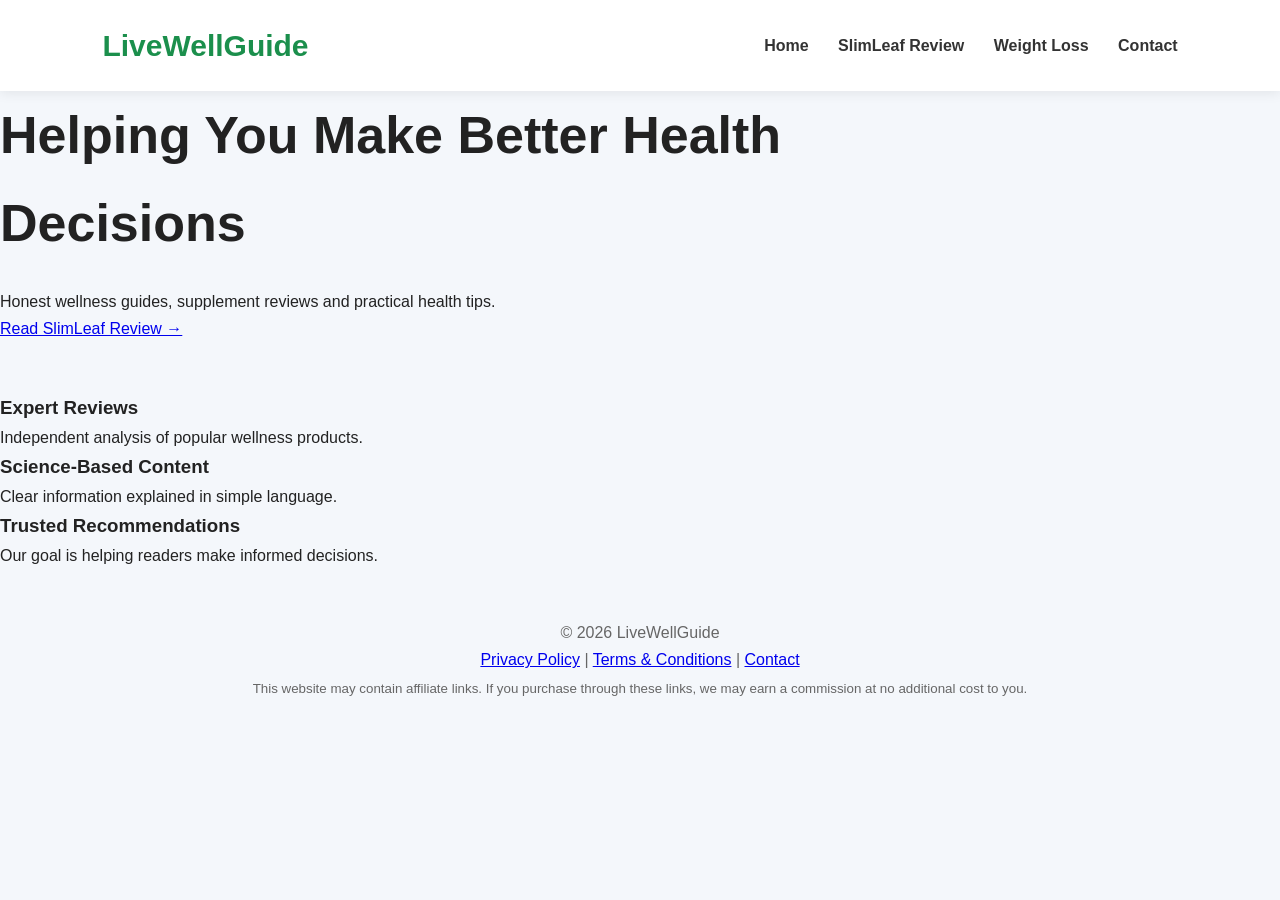
<file: index.html>
<!DOCTYPE html>
<html lang="en">
<head>
    <meta charset="UTF-8">
    <meta name="viewport" content="width=device-width, initial-scale=1.0">
    <title>LiveWellGuide</title>

    <link rel="stylesheet" href="style.css">
</head>

<body>

<header>
    <div class="logo">LiveWellGuide</div>

    <nav>

<a href="index.html">Home</a>

<a href="slimleaf-review.html">SlimLeaf Review</a>

<a href="#">Weight Loss</a>

<a href="#">Contact</a>

</nav>
</header>

<section class="hero">

    <div class="hero-text">

        <h1>Helping You Make Better Health Decisions</h1>

        <p>
            Honest wellness guides, supplement reviews and practical health tips.
        </p>

        <a class="button" href="slimleaf-review.html">
Read SlimLeaf Review →
</a>

    </div>

</section>

<section class="features">

    <div class="card">
        <h3>Expert Reviews</h3>
        <p>Independent analysis of popular wellness products.</p>
    </div>

    <div class="card">
        <h3>Science-Based Content</h3>
        <p>Clear information explained in simple language.</p>
    </div>

    <div class="card">
        <h3>Trusted Recommendations</h3>
        <p>Our goal is helping readers make informed decisions.</p>
    </div>

</section>

<footer>

© 2026 LiveWellGuide

<p>
<a href="privacy.html">Privacy Policy</a> |
<a href="terms.html">Terms & Conditions</a> |
<a href="contact.html">Contact</a>
</p>

<p><small>This website may contain affiliate links. If you purchase through these links, we may earn a commission at no additional cost to you.</small></p>

</footer>

</body>
</html>
</file>
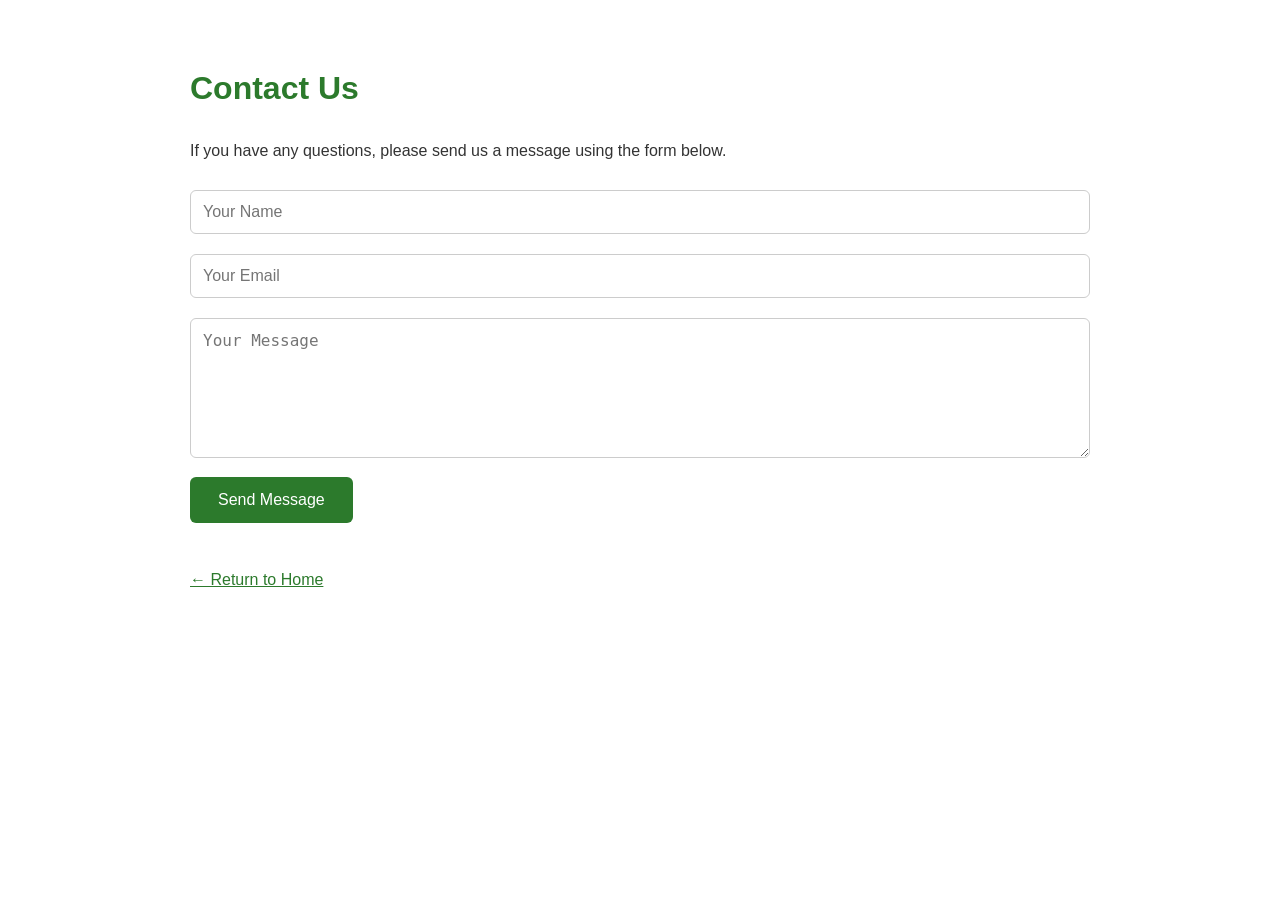
<file: contact.html>
<!DOCTYPE html>
<html lang="en">
<head>
<meta charset="UTF-8">
<meta name="viewport" content="width=device-width, initial-scale=1.0">
<title>Contact</title>

<style>
body{
    font-family:Arial,sans-serif;
    max-width:900px;
    margin:auto;
    padding:40px;
    line-height:1.7;
    color:#333;
}
h1{
    color:#2c7a2c;
}
input, textarea{
    width:100%;
    padding:12px;
    margin:10px 0;
    border:1px solid #ccc;
    border-radius:6px;
    font-size:16px;
    box-sizing:border-box;
}
button{
    background:#2c7a2c;
    color:white;
    border:none;
    padding:14px 28px;
    border-radius:6px;
    cursor:pointer;
    font-size:16px;
}
button:hover{
    opacity:.9;
}
a{
    color:#2c7a2c;
}
</style>

</head>

<body>

<h1>Contact Us</h1>

<p>If you have any questions, please send us a message using the form below.</p>

<form action="https://formsubmit.co/livewellguide.contact@gmail.com" method="POST">

<input type="hidden" name="_captcha" value="false">

<input type="hidden" name="_subject" value="New message from LiveWellGuide">

<input type="text" name="Name" placeholder="Your Name" required>

<input type="email" name="Email" placeholder="Your Email" required>

<textarea name="Message" rows="6" placeholder="Your Message" required></textarea>

<button type="submit">Send Message</button>

</form>

<br>

<p><a href="index.html">← Return to Home</a></p>

</body>
</html>
</file>
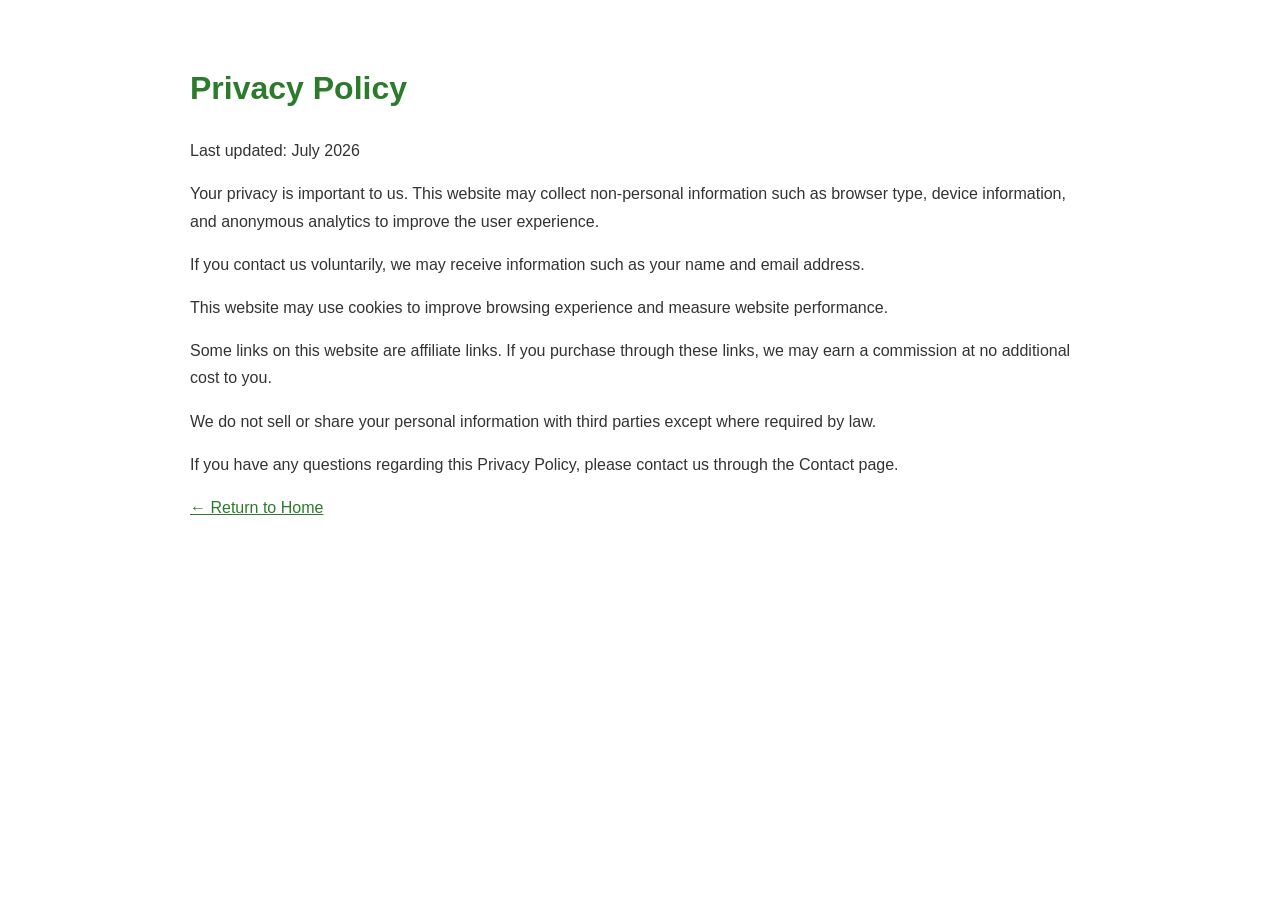
<file: privacy.html>
<!DOCTYPE html>
<html lang="en">
<head>
<meta charset="UTF-8">
<meta name="viewport" content="width=device-width, initial-scale=1.0">
<title>Privacy Policy</title>
<style>
body{
    font-family:Arial,sans-serif;
    max-width:900px;
    margin:auto;
    padding:40px;
    line-height:1.7;
    color:#333;
}
h1{
    color:#2c7a2c;
}
a{
    color:#2c7a2c;
}
</style>
</head>

<body>

<h1>Privacy Policy</h1>

<p>Last updated: July 2026</p>

<p>Your privacy is important to us. This website may collect non-personal information such as browser type, device information, and anonymous analytics to improve the user experience.</p>

<p>If you contact us voluntarily, we may receive information such as your name and email address.</p>

<p>This website may use cookies to improve browsing experience and measure website performance.</p>

<p>Some links on this website are affiliate links. If you purchase through these links, we may earn a commission at no additional cost to you.</p>

<p>We do not sell or share your personal information with third parties except where required by law.</p>

<p>If you have any questions regarding this Privacy Policy, please contact us through the Contact page.</p>

<p><a href="index.html">← Return to Home</a></p>

</body>
</html>
</file>
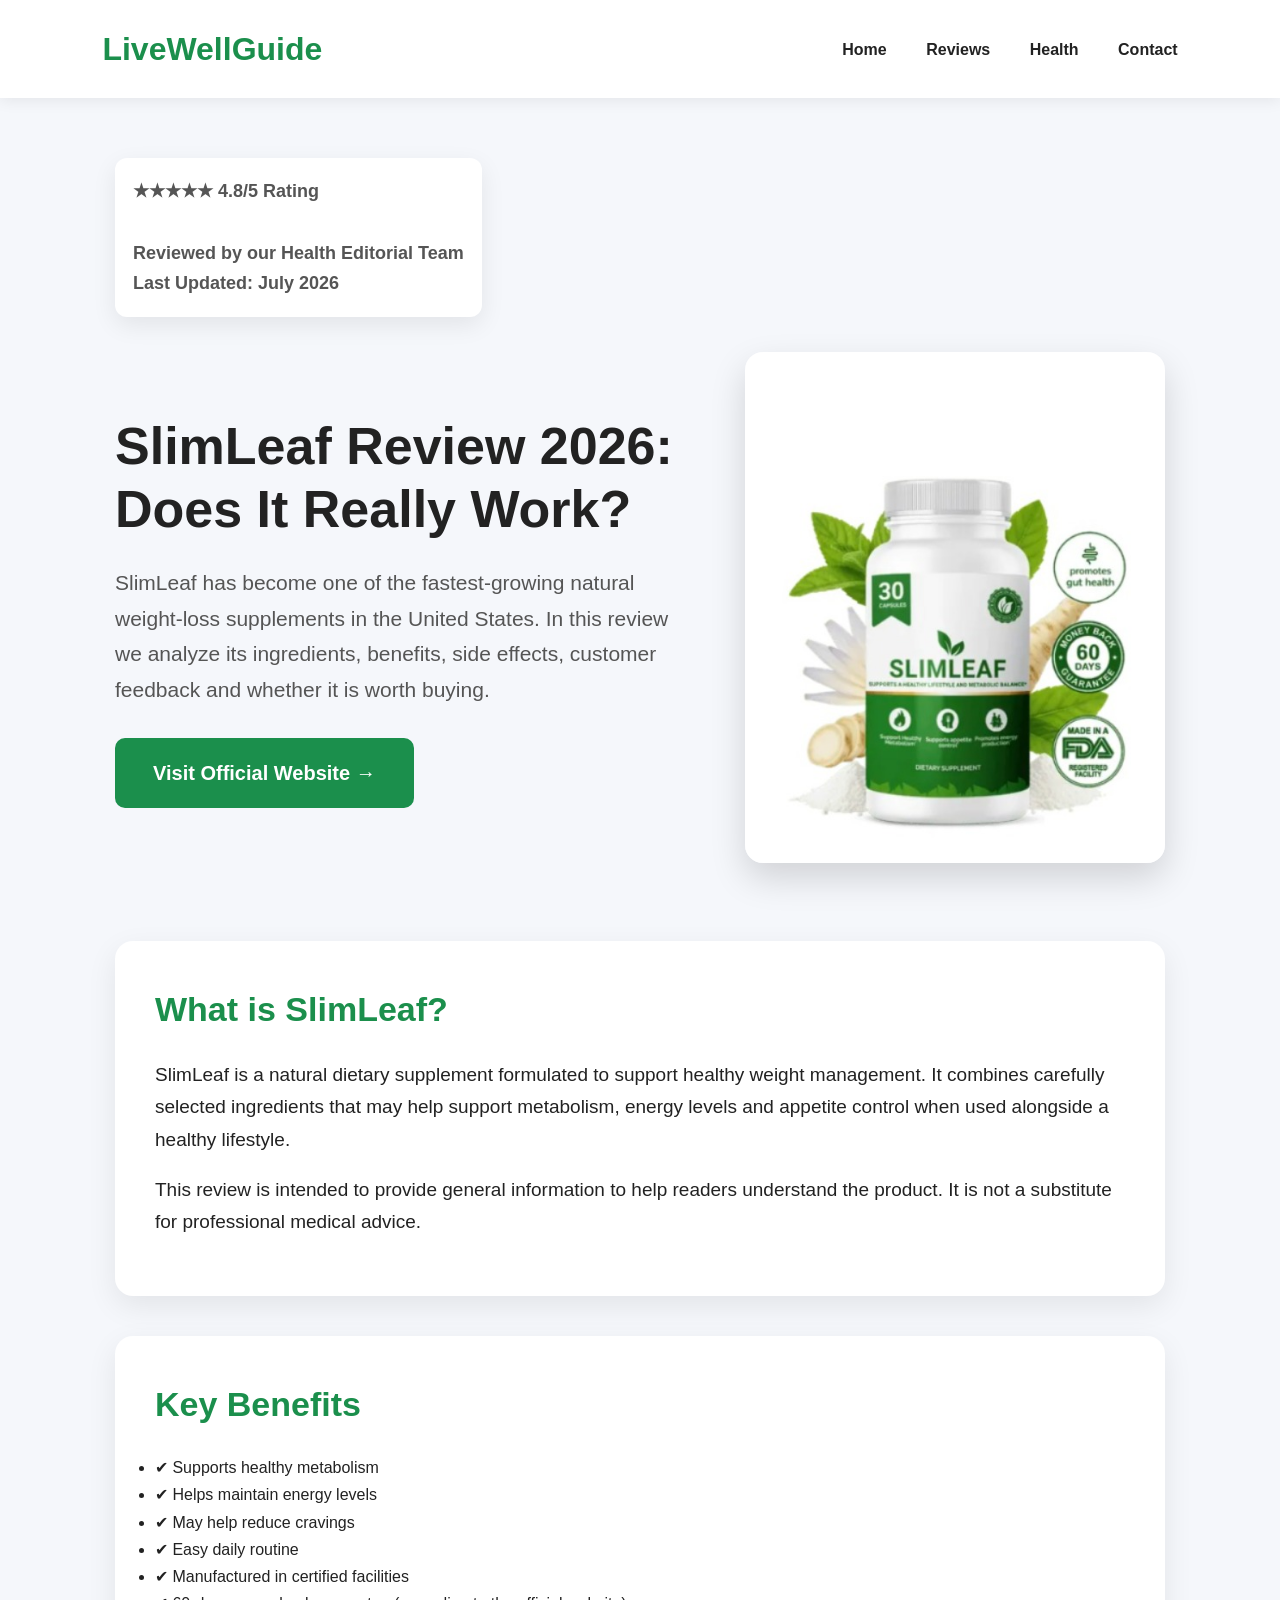
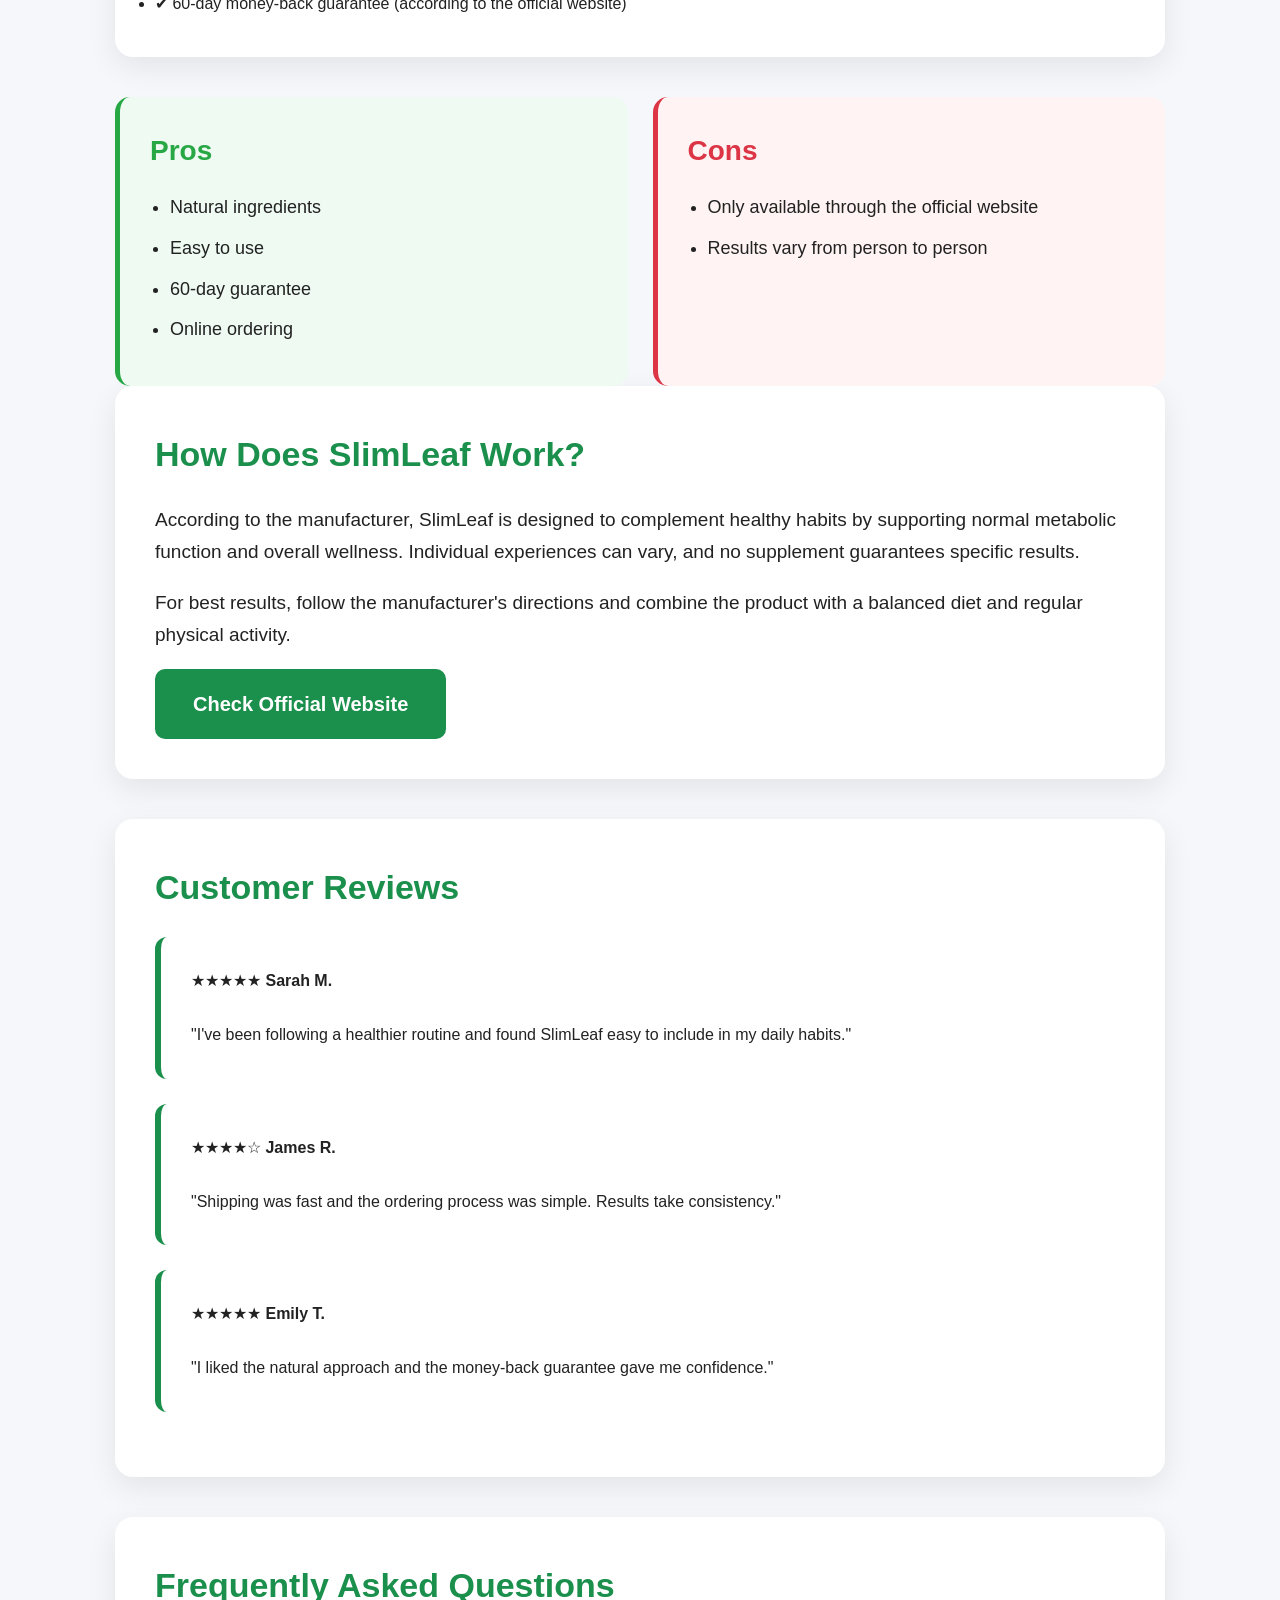
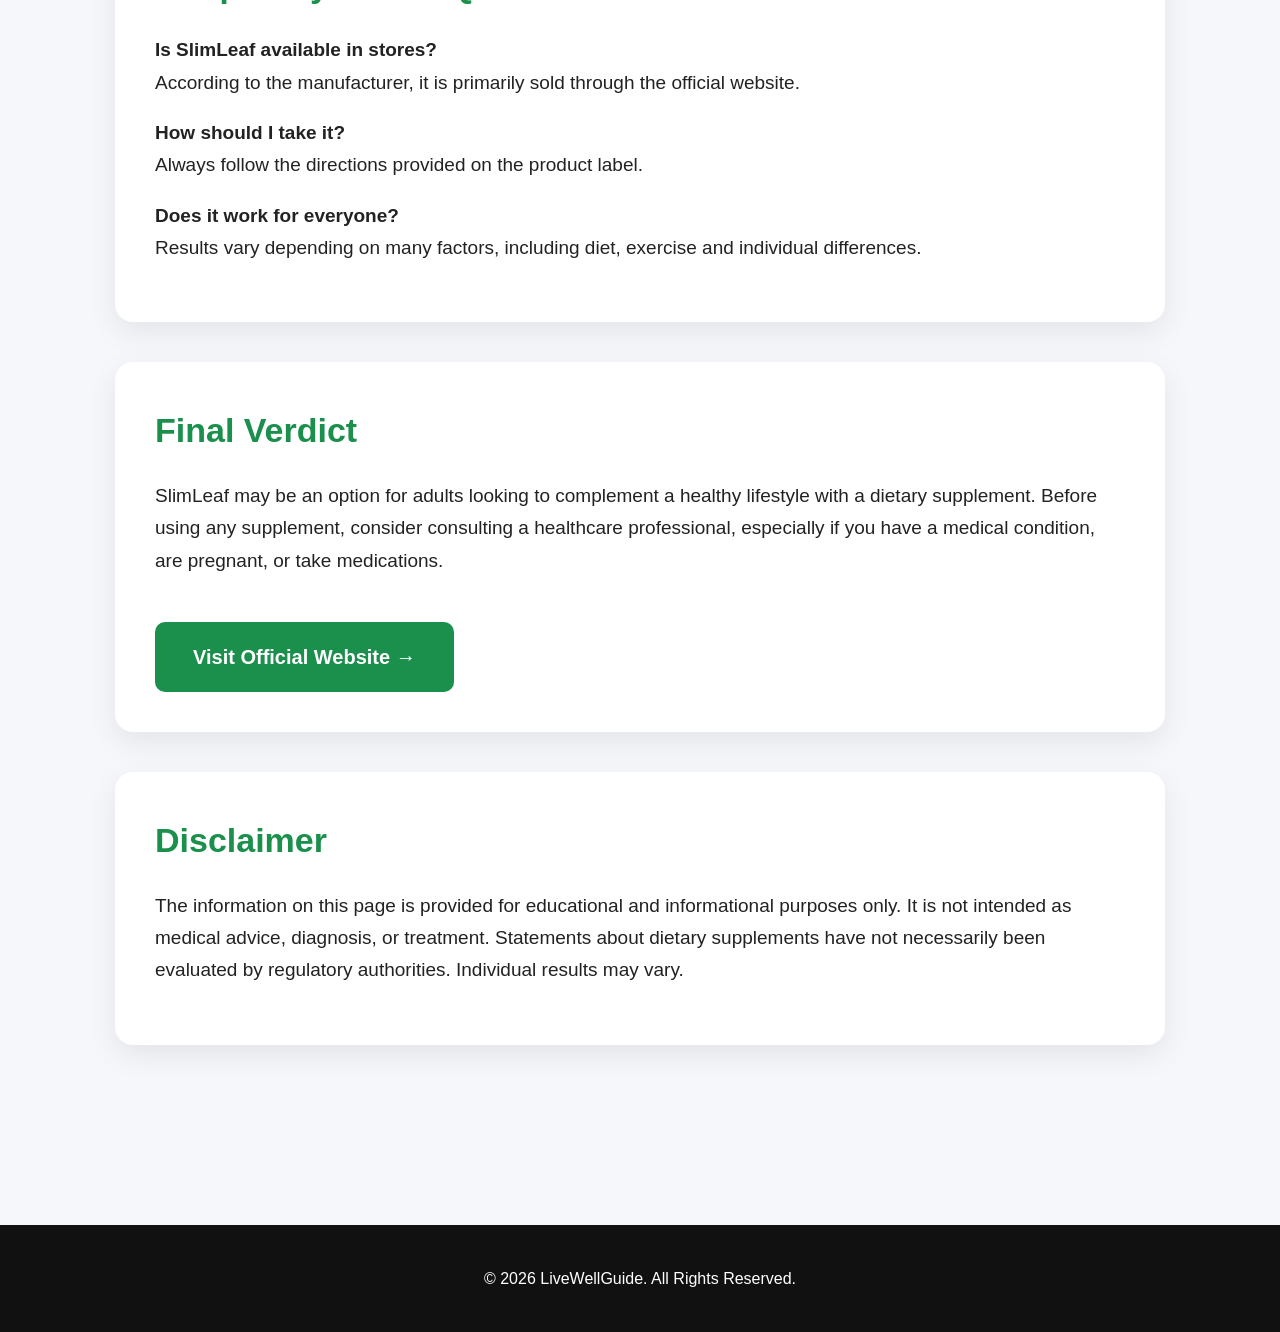
<file: slimleaf-review-old.html>
<!DOCTYPE html>
<html lang="en">

<head>
<meta charset="UTF-8">
<meta name="viewport" content="width=device-width, initial-scale=1.0">

<title>SlimLeaf Review 2026 | Does It Really Work?</title>

<link rel="stylesheet" href="style.css">

<style>

*{
margin:0;
padding:0;
box-sizing:border-box;
font-family:Arial,Helvetica,sans-serif;
}

body{
background:#f5f7fb;
color:#222;
line-height:1.7;
}

header{
background:#fff;
padding:22px 8%;
display:flex;
justify-content:space-between;
align-items:center;
box-shadow:0 2px 15px rgba(0,0,0,.08);
position:sticky;
top:0;
z-index:1000;
}

.logo{
font-size:32px;
font-weight:bold;
color:#1b8f4c;
}

nav a{
text-decoration:none;
color:#222;
font-weight:600;
margin-left:35px;
}

nav a:hover{
color:#1b8f4c;
}

.container{
max-width:1100px;
margin:auto;
padding:60px 25px;
}

.rating{
background:#fff;
padding:18px;
border-radius:12px;
box-shadow:0 8px 25px rgba(0,0,0,.08);
margin-bottom:35px;
font-size:18px;
color:#555;
}

.hero{
display:grid;
grid-template-columns:1fr 420px;
gap:60px;
align-items:center;
margin-bottom:70px;
}

.hero img{
width:100%;
border-radius:18px;
box-shadow:0 15px 35px rgba(0,0,0,.15);
}

h1{
font-size:52px;
line-height:1.2;
margin-bottom:25px;
}

.subtitle{
font-size:21px;
margin-bottom:30px;
color:#555;
}

.button{
display:inline-block;
background:#1b8f4c;
color:white;
padding:18px 38px;
font-size:20px;
font-weight:bold;
text-decoration:none;
border-radius:10px;
transition:.3s;
}

.button:hover{
background:#15753d;
transform:translateY(-2px);
}

.card{
background:white;
padding:40px;
border-radius:18px;
box-shadow:0 10px 30px rgba(0,0,0,.08);
margin-bottom:40px;
}

.card h2{
color:#1b8f4c;
margin-bottom:20px;
font-size:34px;
}

.card p{
font-size:19px;
margin-bottom:18px;
}

.proscons{
display:grid;
grid-template-columns:1fr 1fr;
gap:25px;
margin-top:30px;
}

.box{
padding:30px;
border-radius:15px;
}

.pros{
background:#eefaf2;
}

.cons{
background:#fff3f3;
}

.box h3{
margin-bottom:18px;
font-size:28px;
}

.box ul{
padding-left:20px;
}

.box li{
margin-bottom:12px;
font-size:18px;
}

.review-box{
background:#fff;
padding:30px;
border-left:6px solid #1b8f4c;
margin-bottom:25px;
border-radius:12px;
}

footer{
background:#111;
color:white;
padding:40px;
text-align:center;
margin-top:80px;
}

@media(max-width:900px){

.hero{
grid-template-columns:1fr;
}

h1{
font-size:38px;
}

nav{
display:none;
}

}

</style>

</head>

<body>

<header>

<div class="logo">
LiveWellGuide
</div>

<nav>

<a href="index.html">Home</a>

<a href="#">Reviews</a>

<a href="#">Health</a>

<a href="#">Contact</a>

</nav>

</header>

<div class="container">

<div class="rating">

★★★★★ <strong>4.8/5 Rating</strong><br><br>

Reviewed by our Health Editorial Team<br>

Last Updated: July 2026

</div>

<div class="hero">

<div>

<h1>
SlimLeaf Review 2026:
Does It Really Work?
</h1>

<p class="subtitle">

SlimLeaf has become one of the fastest-growing natural weight-loss supplements in the United States.

In this review we analyze its ingredients, benefits, side effects, customer feedback and whether it is worth buying.

</p>

<a class="button"
href="https://www.checkout-ds24.com/redir/670021/livewellguide/"
target="_blank">

Visit Official Website →

</a>

</div>

<div>

<img src="WhatsApp Image 2026-07-02 at 10.34.08.jpeg">

</div>

</div>
<div class="card">

<h2>What is SlimLeaf?</h2>

<p>
SlimLeaf is a natural dietary supplement formulated to support healthy weight management. It combines carefully selected ingredients that may help support metabolism, energy levels and appetite control when used alongside a healthy lifestyle.
</p>

<p>
This review is intended to provide general information to help readers understand the product. It is not a substitute for professional medical advice.
</p>

</div>

<div class="card">

<h2>Key Benefits</h2>

<ul>

<li>✔ Supports healthy metabolism</li>

<li>✔ Helps maintain energy levels</li>

<li>✔ May help reduce cravings</li>

<li>✔ Easy daily routine</li>

<li>✔ Manufactured in certified facilities</li>

<li>✔ 60-day money-back guarantee (according to the official website)</li>

</ul>

</div>

<div class="proscons">

<div class="box pros">

<h3>Pros</h3>

<ul>

<li>Natural ingredients</li>

<li>Easy to use</li>

<li>60-day guarantee</li>

<li>Online ordering</li>

</ul>

</div>

<div class="box cons">

<h3>Cons</h3>

<ul>

<li>Only available through the official website</li>

<li>Results vary from person to person</li>

</ul>

</div>

</div>

<div class="card">

<h2>How Does SlimLeaf Work?</h2>

<p>
According to the manufacturer, SlimLeaf is designed to complement healthy habits by supporting normal metabolic function and overall wellness. Individual experiences can vary, and no supplement guarantees specific results.
</p>

<p>
For best results, follow the manufacturer's directions and combine the product with a balanced diet and regular physical activity.
</p>

<a class="button"
href="https://www.checkout-ds24.com/redir/670021/livewellguide/"
target="_blank">

Check Official Website

</a>

</div>
<div class="card">

<h2>Customer Reviews</h2>

<div class="review-box">
★★★★★ <strong>Sarah M.</strong><br><br>
"I've been following a healthier routine and found SlimLeaf easy to include in my daily habits."
</div>

<div class="review-box">
★★★★☆ <strong>James R.</strong><br><br>
"Shipping was fast and the ordering process was simple. Results take consistency."
</div>

<div class="review-box">
★★★★★ <strong>Emily T.</strong><br><br>
"I liked the natural approach and the money-back guarantee gave me confidence."
</div>

</div>

<div class="card">

<h2>Frequently Asked Questions</h2>

<p><strong>Is SlimLeaf available in stores?</strong><br>
According to the manufacturer, it is primarily sold through the official website.</p>

<p><strong>How should I take it?</strong><br>
Always follow the directions provided on the product label.</p>

<p><strong>Does it work for everyone?</strong><br>
Results vary depending on many factors, including diet, exercise and individual differences.</p>

</div>

<div class="card">

<h2>Final Verdict</h2>

<p>
SlimLeaf may be an option for adults looking to complement a healthy lifestyle with a dietary supplement. Before using any supplement, consider consulting a healthcare professional, especially if you have a medical condition, are pregnant, or take medications.
</p>

<br>

<a class="button"
href="https://www.checkout-ds24.com/redir/670021/livewellguide/"
target="_blank">

Visit Official Website →

</a>

</div>

<div class="card">

<h2>Disclaimer</h2>

<p>
The information on this page is provided for educational and informational purposes only. It is not intended as medical advice, diagnosis, or treatment. Statements about dietary supplements have not necessarily been evaluated by regulatory authorities. Individual results may vary.
</p>

</div>

</div>

<footer>

<p>© 2026 LiveWellGuide. All Rights Reserved.</p>

</footer>

</body>

</html>
</file>
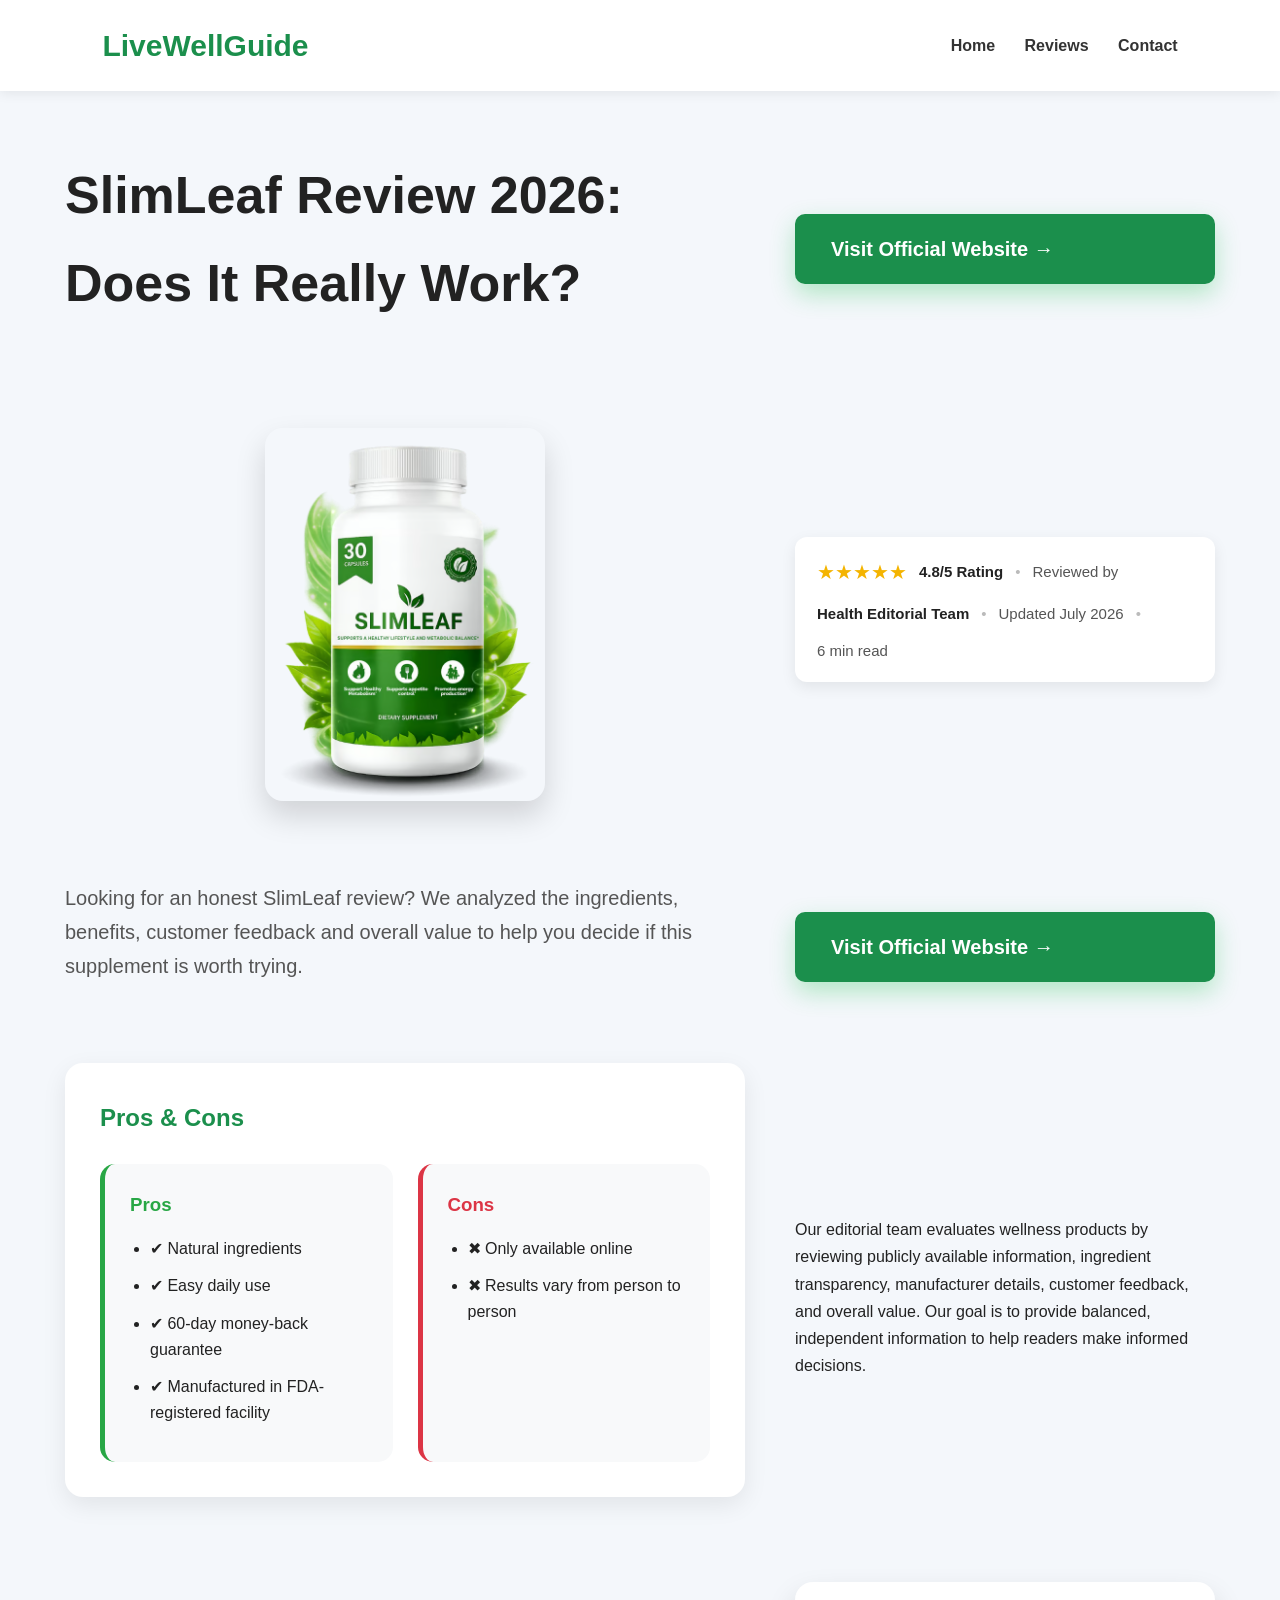
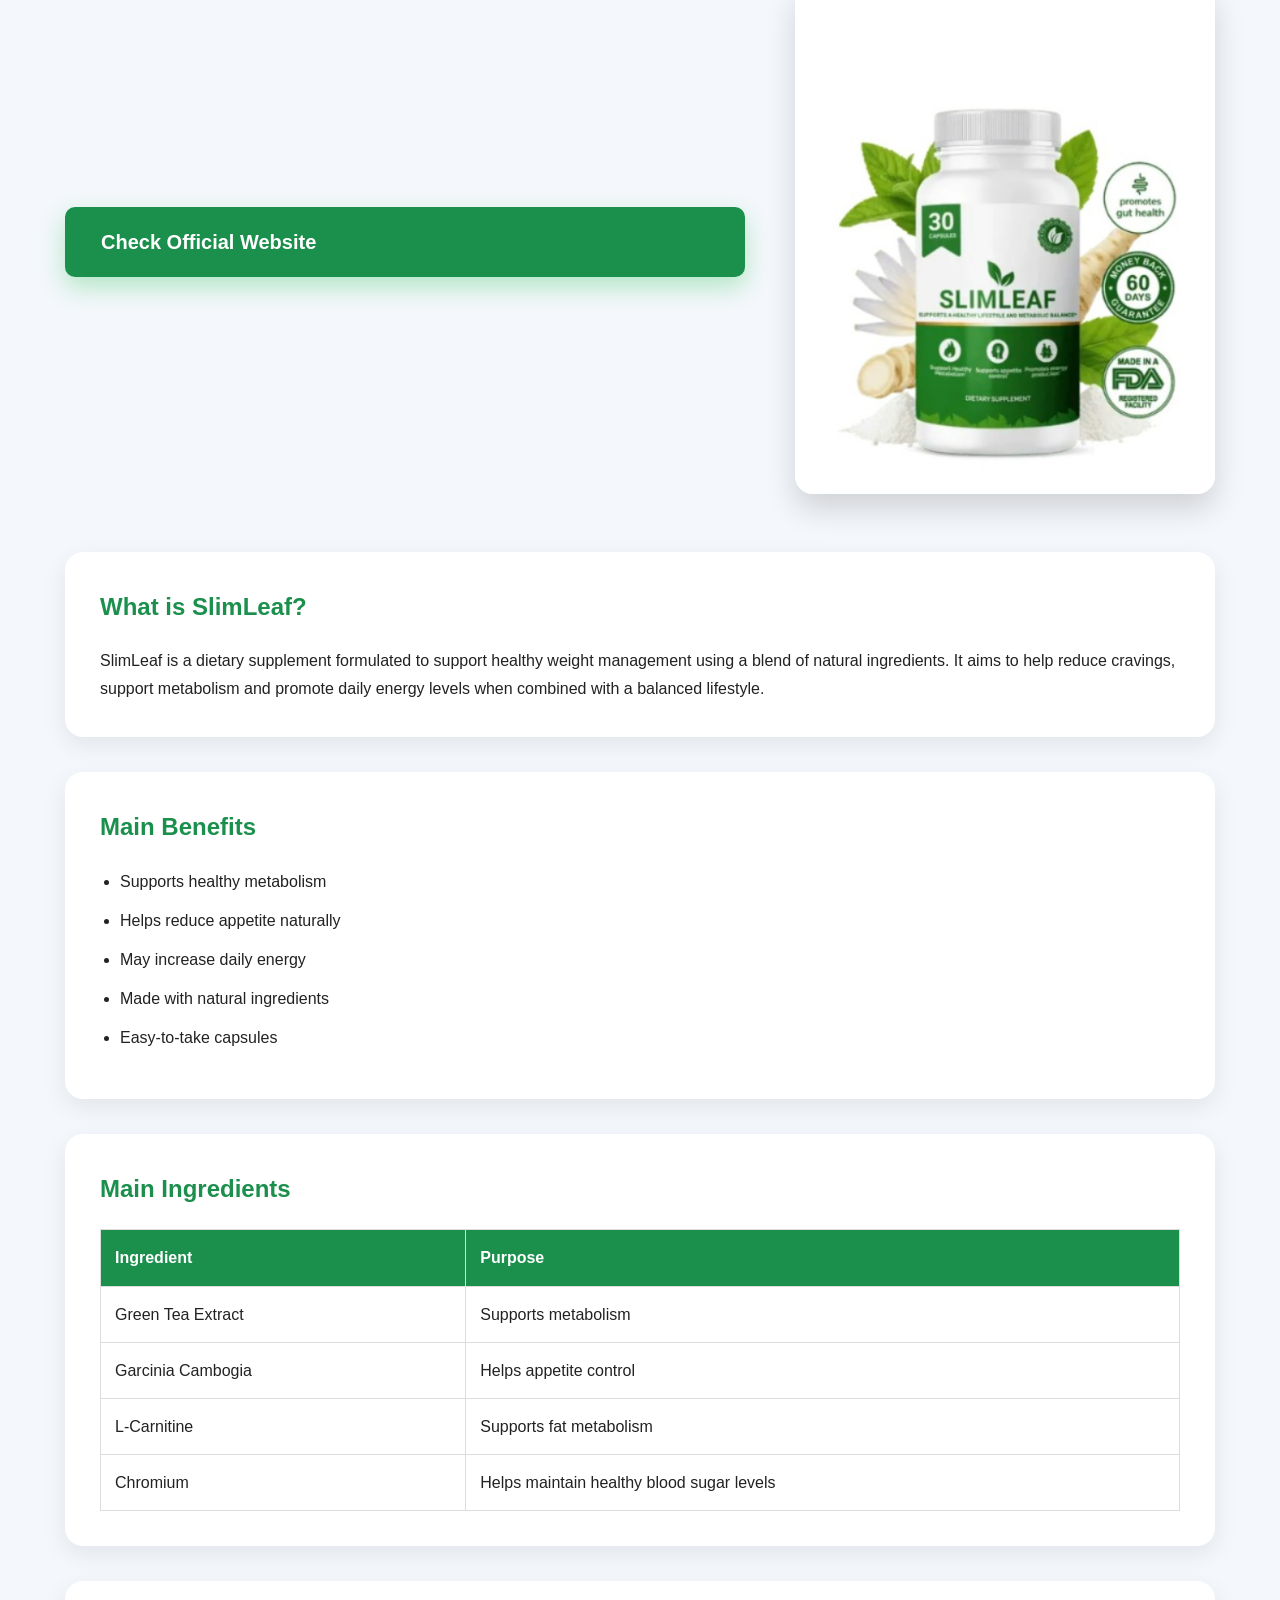
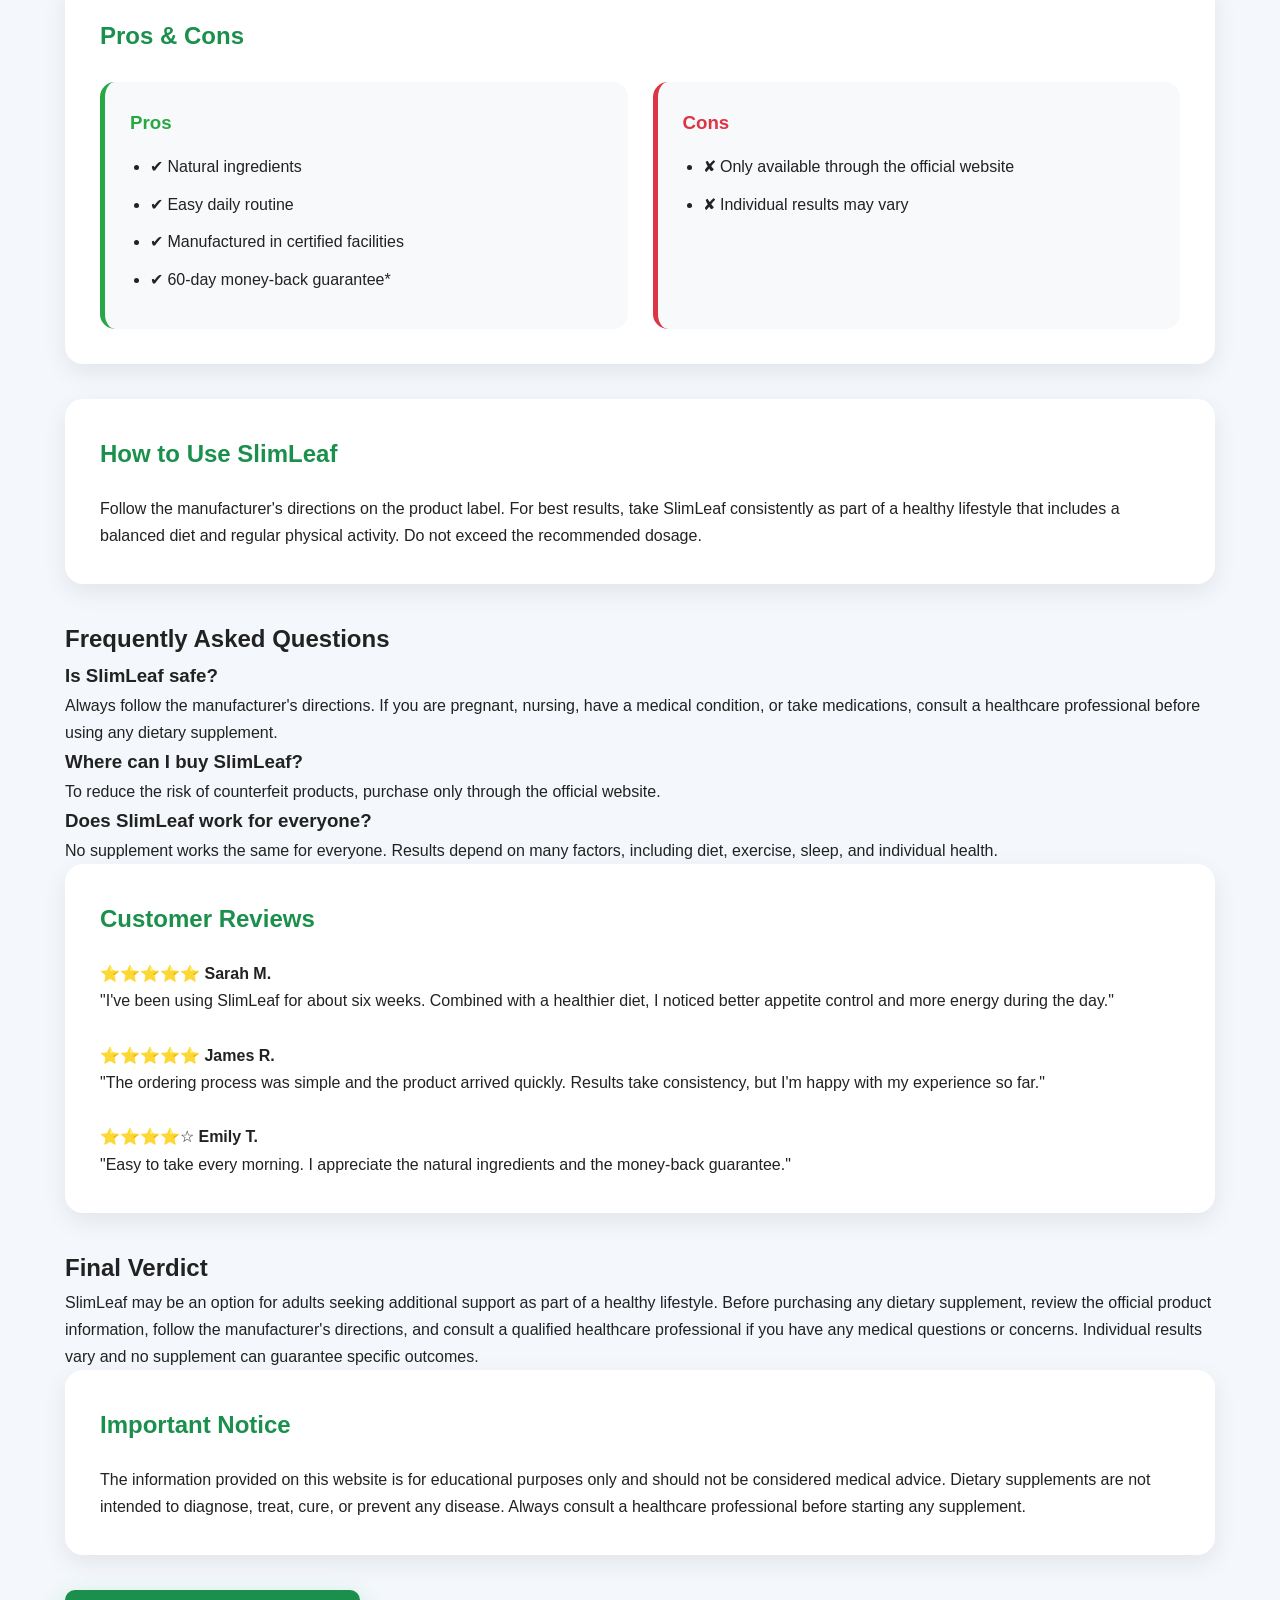
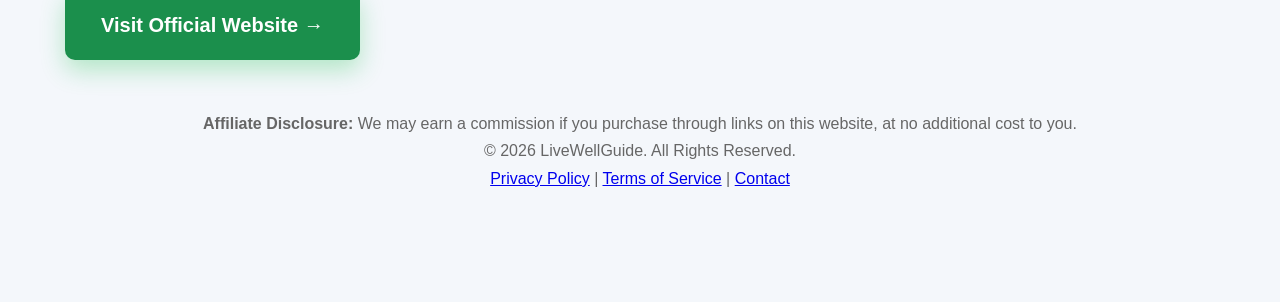
<file: slimleaf-review.html>
<!DOCTYPE html>
<html lang="en">

<head>
<meta charset="UTF-8">
<meta name="viewport" content="width=device-width, initial-scale=1.0">

<title>SlimLeaf Review 2026 | Does It Really Work?</title>
    
<meta name="description" content="Honest SlimLeaf Review 2026. Learn how it works, ingredients, benefits, pros, cons and where to buy safely.">

<link rel="stylesheet" href="style.css">

</head>

<body>

<header>
    <div class="logo">LiveWellGuide</div>

    <nav>
        <a href="index.html">Home</a>
        <a href="#">Reviews</a>
        <a href="#">Contact</a>
    </nav>
</header>

<main class="container">
    <section class="hero">

        <h1>SlimLeaf Review 2026: Does It Really Work?</h1>
        <a class="cta"
href="https://www.checkout-ds24.com/redir/670021/livewellguide/"
target="_blank">
Visit Official Website →
</a>
        <img src="SLIMLEAF.avif" alt="SlimLeaf Bottle" class="product-image">
        <div class="review-meta">
    <span class="stars">★★★★★</span>

<strong>4.8/5 Rating</strong>

<span class="dot">•</span>

Reviewed by <strong>Health Editorial Team</strong>

<span class="dot">•</span>

Updated July 2026

<span class="dot">•</span>

6 min read
</div>

        <p class="intro">
            Looking for an honest SlimLeaf review? We analyzed the ingredients,
            benefits, customer feedback and overall value to help you decide if
            this supplement is worth trying.
        </p>
<a class="cta" href="https://www.checkout-ds24.com/redir/670021/livewellguide/"
target="_blank">
Visit Official Website →
</a>
<div class="content-card">
    <h2>Pros & Cons</h2>

    <div class="pros-cons">
        <div class="pros">
            <h3>Pros</h3>
            <ul>
                <li>✔ Natural ingredients</li>
                <li>✔ Easy daily use</li>
                <li>✔ 60-day money-back guarantee</li>
                <li>✔ Manufactured in FDA-registered facility</li>
            </ul>
        </div>

        <div class="cons">
            <h3>Cons</h3>
            <ul>
                <li>✖ Only available online</li>
                <li>✖ Results vary from person to person</li>
            </ul>
        </div>
    </div>
</div>
<p>
Our editorial team evaluates wellness products by reviewing publicly available information, ingredient transparency, manufacturer details, customer feedback, and overall value. Our goal is to provide balanced, independent information to help readers make informed decisions.
</p>

</div>
        <a class="cta" href="https://www.checkout-ds24.com/redir/670021/livewellguide/" target="_blank">
            Check Official Website
        </a>

    </div>

    <div class="hero-image">

        <img src="WhatsApp Image 2026-07-02 at 10.34.08.jpeg" alt="SlimLeaf">

    </div>

</section>
<section class="content-card">

<h2>What is SlimLeaf?</h2>

<p>
SlimLeaf is a dietary supplement formulated to support healthy weight management
using a blend of natural ingredients. It aims to help reduce cravings, support
metabolism and promote daily energy levels when combined with a balanced lifestyle.
</p>

</section>

<section class="content-card">

<h2>Main Benefits</h2>

<ul>
<li>Supports healthy metabolism</li>
<li>Helps reduce appetite naturally</li>
<li>May increase daily energy</li>
<li>Made with natural ingredients</li>
<li>Easy-to-take capsules</li>
</ul>

</section>

<section class="content-card">

<h2>Main Ingredients</h2>

<table class="ingredients">

<tr>
<th>Ingredient</th>
<th>Purpose</th>
</tr>

<tr>
<td>Green Tea Extract</td>
<td>Supports metabolism</td>
</tr>

<tr>
<td>Garcinia Cambogia</td>
<td>Helps appetite control</td>
</tr>

<tr>
<td>L-Carnitine</td>
<td>Supports fat metabolism</td>
</tr>

<tr>
<td>Chromium</td>
<td>Helps maintain healthy blood sugar levels</td>
</tr>

</table>

</section>
<section class="content-card">

<h2>Pros & Cons</h2>

<div class="pros-cons">

<div class="pros">

<h3>Pros</h3>

<ul>
<li>✔ Natural ingredients</li>
<li>✔ Easy daily routine</li>
<li>✔ Manufactured in certified facilities</li>
<li>✔ 60-day money-back guarantee*</li>
</ul>

</div>

<div class="cons">

<h3>Cons</h3>

<ul>
<li>✘ Only available through the official website</li>
<li>✘ Individual results may vary</li>
</ul>

</div>

</div>

</section>

<div class="content-card">
    <h2>How to Use SlimLeaf</h2>

    <p>
        Follow the manufacturer's directions on the product label. For best results,
        take SlimLeaf consistently as part of a healthy lifestyle that includes a
        balanced diet and regular physical activity. Do not exceed the recommended dosage.
    </p>
</div>
<h2>Frequently Asked Questions</h2>

<h3>Is SlimLeaf safe?</h3>

<p>
Always follow the manufacturer's directions. If you are pregnant, nursing, have a medical condition, or take medications, consult a healthcare professional before using any dietary supplement.
</p>

<h3>Where can I buy SlimLeaf?</h3>

<p>
To reduce the risk of counterfeit products, purchase only through the official website.
</p>

<h3>Does SlimLeaf work for everyone?</h3>

<p>
No supplement works the same for everyone. Results depend on many factors, including diet, exercise, sleep, and individual health.
</p>

</section>

<div class="content-card">
    <h2>Customer Reviews</h2>

    <p>⭐⭐⭐⭐⭐ <strong>Sarah M.</strong></p>
    <p>"I've been using SlimLeaf for about six weeks. Combined with a healthier diet, I noticed better appetite control and more energy during the day."</p>

    <br>

    <p>⭐⭐⭐⭐⭐ <strong>James R.</strong></p>
    <p>"The ordering process was simple and the product arrived quickly. Results take consistency, but I'm happy with my experience so far."</p>

    <br>

    <p>⭐⭐⭐⭐☆ <strong>Emily T.</strong></p>
    <p>"Easy to take every morning. I appreciate the natural ingredients and the money-back guarantee."</p>
</div>
<h2>Final Verdict</h2>

<p>

SlimLeaf may be an option for adults seeking additional support as part of a healthy lifestyle. Before purchasing any dietary supplement, review the official product information, follow the manufacturer's directions, and consult a qualified healthcare professional if you have any medical questions or concerns. Individual results vary and no supplement can guarantee specific outcomes.

</p>
<div class="content-card">

<h2>Important Notice</h2>

<p>
The information provided on this website is for educational purposes only and should not be considered medical advice. Dietary supplements are not intended to diagnose, treat, cure, or prevent any disease. Always consult a healthcare professional before starting any supplement.
</p>

</div>
<a class="cta"
href="https://www.checkout-ds24.com/redir/670021/livewellguide/"
target="_blank">

Visit Official Website →
    

</a>

</section>

<footer>

<p><strong>Affiliate Disclosure:</strong> We may earn a commission if you purchase through links on this website, at no additional cost to you.</p>

<p>© 2026 LiveWellGuide. All Rights Reserved.</p>

<p>
    <a href="privacy.html">Privacy Policy</a> |
    <a href="terms.html">Terms of Service</a> |
    <a href="contact.html">Contact</a>
</p>

</footer>

</main>
</body>
</html>
</file>
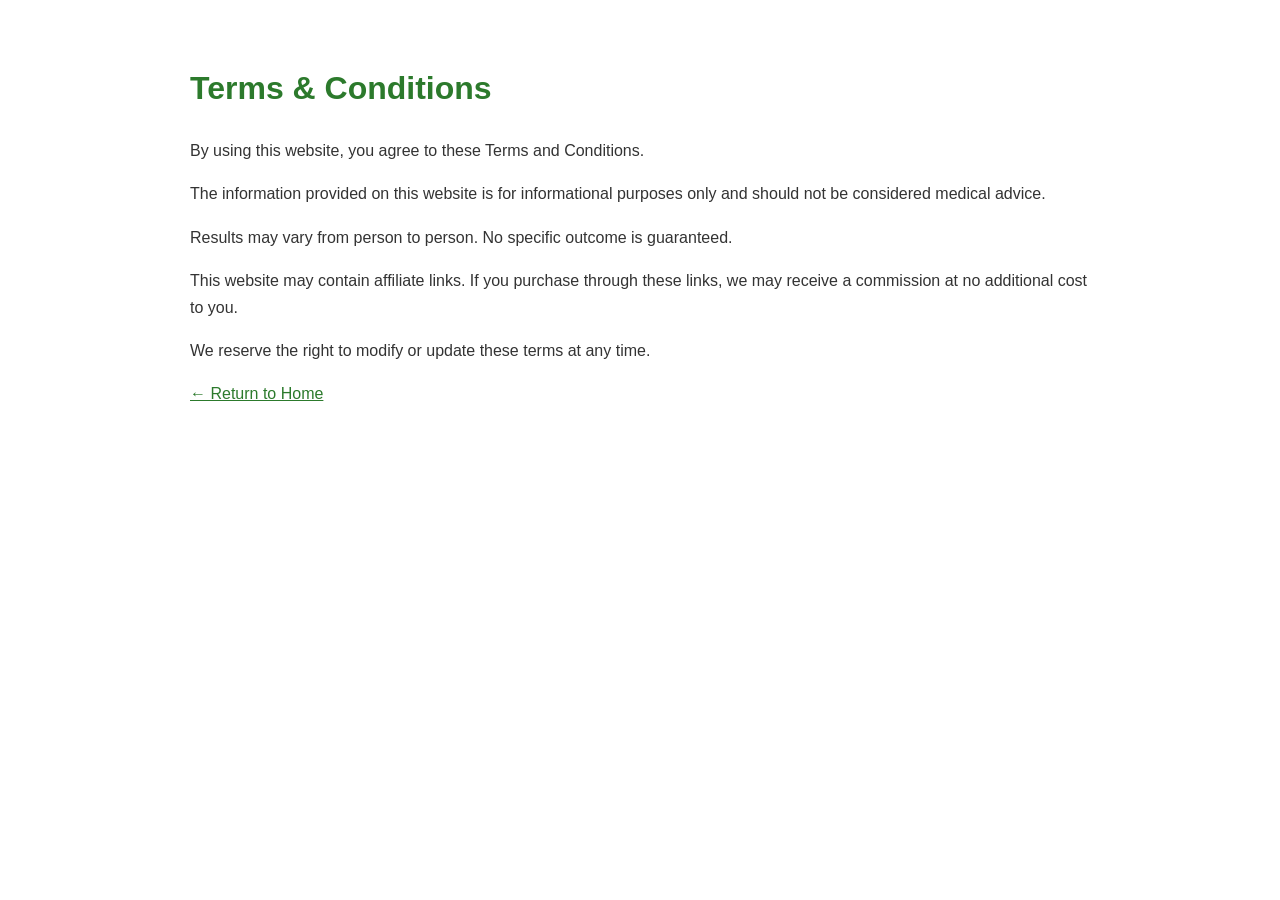
<file: terms.html>
<!DOCTYPE html>
<html lang="en">
<head>
<meta charset="UTF-8">
<meta name="viewport" content="width=device-width, initial-scale=1.0">
<title>Terms & Conditions</title>
<style>
body{
    font-family:Arial,sans-serif;
    max-width:900px;
    margin:auto;
    padding:40px;
    line-height:1.7;
    color:#333;
}
h1{
    color:#2c7a2c;
}
a{
    color:#2c7a2c;
}
</style>
</head>

<body>

<h1>Terms & Conditions</h1>

<p>By using this website, you agree to these Terms and Conditions.</p>

<p>The information provided on this website is for informational purposes only and should not be considered medical advice.</p>

<p>Results may vary from person to person. No specific outcome is guaranteed.</p>

<p>This website may contain affiliate links. If you purchase through these links, we may receive a commission at no additional cost to you.</p>

<p>We reserve the right to modify or update these terms at any time.</p>

<p><a href="index.html">← Return to Home</a></p>

</body>
</html>
</file>
<file: style.css>
*{
    margin:0;
    padding:0;
    box-sizing:border-box;
}

body{
    font-family:Arial,Helvetica,sans-serif;
    background:#f4f7fb;
    color:#222;
    line-height:1.7;
}

header{
    background:#fff;
    display:flex;
    justify-content:space-between;
    align-items:center;
    padding:20px 8%;
    box-shadow:0 2px 12px rgba(0,0,0,.08);
    position:sticky;
    top:0;
}

.logo{
    font-size:30px;
    font-weight:bold;
    color:#1b8f4c;
}

nav a{
    margin-left:25px;
    text-decoration:none;
    color:#333;
    font-weight:bold;
}

.container{
    max-width:1200px;
    margin:auto;
    padding:60px 25px;
}

.hero{
    display:grid;
    grid-template-columns:1fr 420px;
    gap:50px;
    align-items:center;
    margin-bottom:50px;
}

.hero img{
    width:100%;
    border-radius:18px;
    box-shadow:0 15px 30px rgba(0,0,0,.15);
}

.rating{
    display:inline-block;
    background:#fff7d6;
    color:#9a6b00;
    padding:10px 18px;
    border-radius:30px;
    margin-bottom:20px;
    font-weight:bold;
}

h1{
    font-size:52px;
    margin-bottom:20px;
}

.intro{
    font-size:20px;
    color:#555;
    margin-bottom:30px;
}

.cta{
    display:inline-block;
    background:#1b8f4c;
    color:#fff;
    text-decoration:none;
    padding:18px 36px;
    border-radius:10px;
    font-size:20px;
    font-weight:bold;
}

.cta:hover{
    background:#15753d;
}
.cta{
    transition:all .3s ease;
    box-shadow:0 10px 25px rgba(27,191,76,.30);
}

.cta:hover{
    transform:translateY(-2px);
    box-shadow:0 15px 35px rgba(27,191,76,.40);
}
.content-card{
    background:#fff;
    padding:35px;
    margin-bottom:35px;
    border-radius:18px;
    box-shadow:0 8px 25px rgba(0,0,0,.08);
}

.content-card h2{
    color:#1b8f4c;
    margin-bottom:20px;
}

.content-card ul{
    padding-left:20px;
}

.content-card li{
    margin-bottom:12px;
}

.ingredients{
    width:100%;
    border-collapse:collapse;
}

.ingredients th,
.ingredients td{
    border:1px solid #ddd;
    padding:14px;
    text-align:left;
}

.ingredients th{
    background:#1b8f4c;
    color:white;
}

.pros-cons{
    display:grid;
    grid-template-columns:1fr 1fr;
    gap:25px;
}

.pros,
.cons{
    padding:25px;
    border-radius:12px;
}

.pros{
    background:#edf9f0;
}

.cons{
    background:#fff2f2;
}

footer{
    text-align:center;
    padding:50px;
    color:#666;
}

@media(max-width:900px){

.hero{
grid-template-columns:1fr;
}

h1{
font-size:36px;
}

nav{
display:none;
}

.pros-cons{
grid-template-columns:1fr;
}

}
.review-meta{
    display:flex;
    flex-wrap:wrap;
    align-items:center;
    gap:12px;
    margin:20px 0 30px;
    padding:18px 22px;
    background:#fff;
    border-radius:12px;
    box-shadow:0 5px 15px rgba(0,0,0,.08);
    font-size:15px;
    color:#555;
}

.review-meta .stars{
    color:#f4b400;
    font-size:20px;
}

.review-meta strong{
    color:#222;
}

.review-meta .dot{
    color:#bbb;
}
.pros-cons{
    display:flex;
    gap:25px;
    margin-top:25px;
    flex-wrap:wrap;
}

.pros,
.cons{
    flex:1;
    min-width:260px;
    padding:22px;
    border-radius:14px;
}

.pros{
    background:#edf9f0;
    border-left:5px solid #28a745;
}

.cons{
    background:#fff4f4;
    border-left:5px solid #dc3545;
}

.pros h3{
    color:#28a745;
}

.cons h3{
    color:#dc3545;
}

.pros ul,
.cons ul{
    margin-top:15px;
    padding-left:20px;
}

.pros li,
.cons li{
    margin-bottom:12px;
    line-height:1.6;
}
.product-image{
    display:block;
    max-width:280px;
    width:100%;
    margin:30px auto;
    border-radius:18px;
    box-shadow:0 10px 30px rgba(0,0,0,.15);
}
.pros-cons{
    display:grid;
    grid-template-columns:1fr 1fr;
    gap:25px;
    margin-top:25px;
}

.pros,
.cons{
    background:#f8f9fa;
    padding:25px;
    border-radius:15px;
}

.pros h3{
    color:#28a745;
}

.cons h3{
    color:#dc3545;
}

.pros ul,
.cons ul{
    padding-left:20px;
}

.rating-table{
    width:100%;
    border-collapse:collapse;
    margin-top:20px;
}

.rating-table td,
.rating-table th{
    padding:14px;
    border-bottom:1px solid #eee;
    text-align:left;
}

.rating-table tr:hover{
    background:#fafafa;
}
</file>
